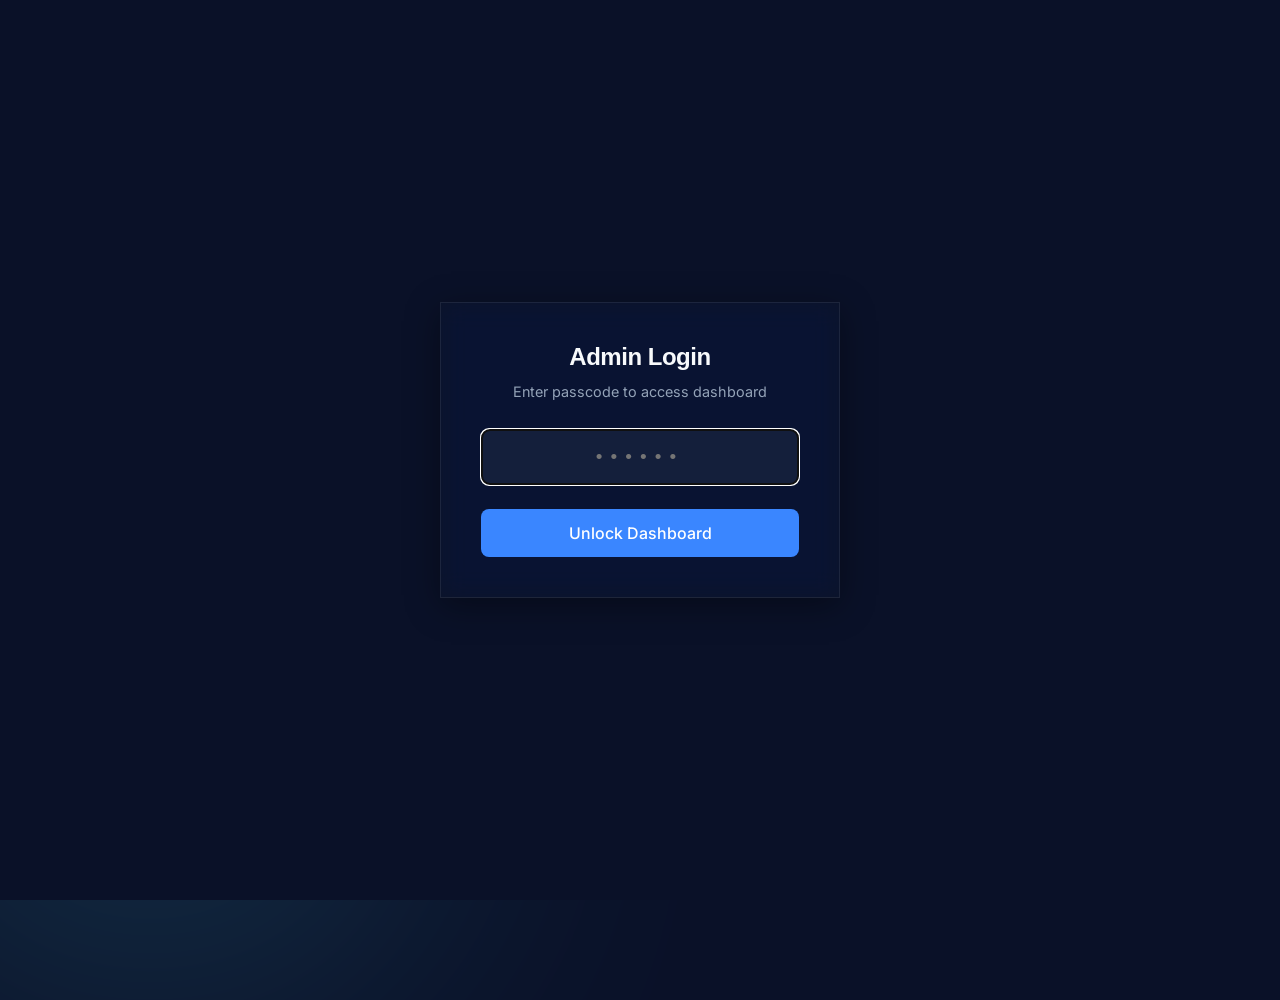
<file: admin.html>
<!DOCTYPE html>
<html lang="en">

<head>
    <meta charset="UTF-8">
    <meta name="viewport" content="width=device-width, initial-scale=1.0">
    <title>Crown Admin Dashboard</title>
    <link rel="stylesheet" href="https://cdnjs.cloudflare.com/ajax/libs/font-awesome/6.4.0/css/all.min.css">
    <link href="https://fonts.googleapis.com/css2?family=Inter:wght@300;400;500;600;700;800&display=swap"
        rel="stylesheet">
    <link rel="stylesheet" href="style.css">
    <style>
        /* Admin specific overrides */
        body {
            padding-top: 100px;
        }

        .admin-header {
            display: flex;
            justify-content: space-between;
            align-items: center;
            margin-bottom: 40px;
        }

        .orders-table-wrapper {
            background: rgba(255, 255, 255, 0.02);
            border: 1px solid var(--border-glass);
            border-radius: var(--radius-lg);
            overflow-x: auto;
            padding: 20px;
        }

        body.light-theme .orders-table-wrapper {
            background: white;
            border: 1px solid rgba(0, 0, 0, 0.1);
        }

        table {
            width: 100%;
            border-collapse: collapse;
            text-align: left;
        }

        th,
        td {
            padding: 16px;
            border-bottom: 1px solid var(--border-glass);
        }

        body.light-theme th,
        body.light-theme td {
            border-bottom: 1px solid rgba(0, 0, 0, 0.1);
            color: var(--light-text-secondary);
        }

        th {
            font-weight: 600;
            color: white;
            white-space: nowrap;
        }

        body.light-theme th {
            color: var(--light-text-primary);
        }

        .status-badge {
            padding: 4px 12px;
            border-radius: 20px;
            font-size: 0.85rem;
            font-weight: 600;
        }

        .status-pending {
            background: rgba(245, 158, 11, 0.2);
            color: #f59e0b;
        }

        .status-active {
            background: rgba(16, 185, 129, 0.2);
            color: #10b981;
        }

        .status-completed {
            background: rgba(34, 197, 94, 0.2);
            color: #22c55e;
        }

        .status-cancelled {
            background: rgba(239, 68, 68, 0.2);
            color: #ef4444;
        }

        .action-btn {
            padding: 6px 12px;
            border-radius: 8px;
            font-size: 0.8rem;
            border: 1px solid var(--border-glass);
            background: rgba(255, 255, 255, 0.05);
            color: white;
            cursor: pointer;
            transition: all 0.2s ease;
            margin-right: 4px;
        }

        .action-btn:hover {
            background: var(--primary-accent);
            border-color: var(--primary-accent);
        }

        .action-approve {
            color: #10b981;
        }

        .action-complete {
            color: #3b82f6;
        }

        .action-cancel {
            color: #ef4444;
        }

        /* Login Overlay */
        .login-overlay {
            position: fixed;
            top: 0;
            left: 0;
            width: 100%;
            height: 100%;
            background: var(--bg-color);
            z-index: 3000;
            display: flex;
            align-items: center;
            justify-content: center;
            transition: opacity 0.5s ease, visibility 0.5s ease;
        }

        .login-overlay.hidden {
            opacity: 0;
            visibility: hidden;
            pointer-events: none;
        }

        .login-card {
            width: 90%;
            max-width: 400px;
            padding: 40px;
            text-align: center;
        }

        .login-input {
            width: 100%;
            padding: 16px;
            border-radius: var(--radius-md);
            background: rgba(255, 255, 255, 0.05);
            border: 1px solid var(--border-glass);
            color: white;
            font-size: 1.2rem;
            text-align: center;
            margin: 24px 0;
            letter-spacing: 0.5rem;
        }

        .login-btn {
            width: 100%;
            justify-content: center;
        }

        /* Settings Icon */
        .settings-btn {
            background: transparent;
            border: 1px solid var(--border-glass);
            color: white;
            padding: 8px 12px;
            border-radius: 50%;
            cursor: pointer;
            transition: all 0.3s ease;
            margin-left: 8px;
            /* Offset from theme toggle */
        }

        .settings-btn:hover {
            background: var(--primary-accent);
            border-color: var(--primary-accent);
        }

        .dashboard-content {
            display: none;
        }

        .dashboard-content.visible {
            display: block;
        }

        .empty-state {
            text-align: center;
            padding: 60px 20px;
            color: var(--text-secondary);
        }
    </style>
</head>

<body>
    <!-- Background Elements -->
    <div class="background-mesh"></div>
    <div class="blob blob-1"></div>
    <div class="blob blob-2"></div>

    <nav class="glass" style="padding: 10px 0; background: rgba(5, 11, 24, 0.95);">
        <div class="container" style="display: flex; justify-content: space-between; align-items: center; width: 100%;">
            <a href="index.html" class="logo-container">
                <div class="orb-ring"></div>
                <span class="logo">Crown Graphics</span>
            </a>
            <div style="display: flex; align-items: center; gap: 16px;">
                <button id="openSettingsBtn" class="settings-btn" title="Admin Settings">
                    <i class="fas fa-cog"></i>
                </button>
                <button id="themeToggle" class="theme-btn" title="Toggle Light/Dark Mode">
                    <i class="fas fa-sun" style="display: none;"></i>
                    <i class="fas fa-moon"></i>
                </button>
                <a href="index.html" class="cta-button"
                    style="background: transparent; border: 1px solid var(--border-glass); color: white;">Back to
                    Site</a>
            </div>
        </div>
    </nav>

    <!-- Login Overlay -->
    <div id="loginOverlay" class="login-overlay">
        <div class="glass login-card">
            <h2 style="margin-bottom: 8px;">Admin Login</h2>
            <p style="color: var(--text-secondary); font-size: 0.9rem;">Enter passcode to access dashboard</p>
            <form id="loginForm">
                <input type="password" id="adminPassword" class="login-input" placeholder="••••••" maxlength="6"
                    required autofocus>
                <button type="submit" class="cta-button login-btn">Unlock Dashboard</button>
            </form>
            <p id="loginError" style="color: #ef4444; font-size: 0.85rem; margin-top: 16px; display: none;">Invalid
                password. Try again.</p>
        </div>
    </div>

    <!-- Main Content Wrapped -->
    <div id="dashboardContent" class="dashboard-content">
        <main class="container">
            <div class="admin-header">
                <div>
                    <h1 style="font-size: 2.5rem; margin-bottom: 8px;">Order Dashboard</h1>
                    <p style="color: var(--text-secondary);">Simulated backend viewing orders from localStorage.</p>
                </div>
                <button id="clearDataBtn" class="cta-button" style="background: #ef4444; border: none;"><i
                        class="fas fa-trash"></i> Clear All Data</button>
            </div>

            <div class="orders-table-wrapper">
                <table id="ordersTable">
                    <thead>
                        <tr>
                            <th>Order ID</th>
                            <th>Date</th>
                            <th>Service Target</th>
                            <th>Details (Scope / Priority)</th>
                            <th>Contact (Email / Method)</th>
                            <th>Custom Requirements</th>
                            <th>Status</th>
                            <th>Actions</th>
                        </tr>
                    </thead>
                    <tbody id="ordersBody">
                        <!-- Populated by admin.js -->
                    </tbody>
                </table>
                <div id="emptyState" class="empty-state" style="display: none;">
                    <i class="fas fa-inbox" style="font-size: 3rem; margin-bottom: 16px; opacity: 0.5;"></i>
                    <h3>No orders found</h3>
                    <p>Go to the main site and submit a quote request to see it appear here.</p>
                </div>
            </div>
    </div>

    <!-- Settings Modal -->
    <div id="settingsModal" class="modal-overlay">
        <div class="modal-content glass">
            <button id="closeSettings" class="close-modal"><i class="fas fa-times"></i></button>
            <h2>Admin Settings</h2>
            <p style="color: var(--text-secondary); margin-bottom: 24px;">Manage your dashboard security.</p>

            <form id="changePasswordForm" class="contact-form">
                <div class="form-group">
                    <label>Current Password</label>
                    <input type="password" id="currPwd" placeholder="••••••" required>
                </div>
                <div class="form-group">
                    <label>New Password</label>
                    <input type="password" id="newPwd" placeholder="6-digit passcode" maxlength="6" required>
                </div>
                <button type="submit" class="cta-button">Update Password</button>
            </form>
        </div>
    </div>

    <script src="admin.js"></script>
</body>

</html>
</file>
<file: style.css>
:root {
    /* Premium Agency Color Palette (Dark Navy & Soft Blue) */
    --bg-color: #0A1128;
    /* Deep Navy Background */
    --surface-glass: rgba(16, 24, 46, 0.7);
    /* Subtle Navy Glass */
    --surface-glass-hover: rgba(28, 42, 70, 0.8);
    --border-glass: rgba(255, 255, 255, 0.08);

    --primary-accent: #3A86FF;
    /* Professional Soft Blue */
    --primary-accent-glow: rgba(58, 134, 255, 0.15);
    /* Subdued glow */

    --secondary-accent: #48CAE4;
    /* Lighter Cyan for subtle contrasts */
    --secondary-accent-glow: rgba(72, 202, 228, 0.1);

    --text-primary: #f8fafc;
    --text-secondary: #94a3b8;
    --text-muted: #64748b;

    /* Typography - Clean, readable, professional */
    --font-main: 'Inter', sans-serif;
    --font-heading: 'Plus Jakarta Sans', sans-serif;
    /* Adds a touch of modern geometry */
    --font-ui: 'Inter', sans-serif;

    --font-weight-light: 300;
    --font-weight-regular: 400;
    --font-weight-medium: 500;
    --font-weight-semibold: 600;
    --font-weight-bold: 700;

    /* Spacing & Borders - More generous padding, softer edges */
    --radius-xl: 24px;
    --radius-lg: 16px;
    --radius-md: 8px;
    --nav-height: 80px;
    /* Slightly taller for breathing room */
}

/* --- Global Resets & Typography --- */
* {
    margin: 0;
    padding: 0;
    box-sizing: border-box;
}

body {
    font-family: var(--font-main);
    background-color: var(--bg-color);
    color: var(--text-primary);
    line-height: 1.7;
    /* Increased for readability */
    overflow-x: hidden;
    -webkit-font-smoothing: antialiased;
    -moz-osx-font-smoothing: grayscale;
}

h1,
h2,
h3,
h4,
h5,
h6 {
    font-family: var(--font-heading);
    color: var(--text-primary);
    line-height: 1.2;
    font-weight: var(--font-weight-bold);
    letter-spacing: -0.02em;
    /* Tighter letter spacing for headings */
}

h2.section-title {
    font-size: 2.5rem;
    text-align: center;
    margin-bottom: 60px;
    /* More breathing room */
}

a {
    color: var(--text-primary);
    text-decoration: none;
    transition: color 0.3s ease;
}

p {
    color: var(--text-secondary);
    font-size: 1.05rem;
}

/* Base structural elements */
.container {
    max-width: 1200px;
    margin: 0 auto;
    padding: 0 5%;
}

section {
    padding: 100px 0;
    /* Huge padding for premium feel */
    position: relative;
    z-index: 10;
}

/* Feature Ribbon Under Video */
.highlight-ribbon {
    display: flex;
    justify-content: center;
    align-items: center;
    gap: 40px;
    flex-wrap: wrap;
    padding: 24px;
    margin-bottom: 40px;
    border-radius: var(--radius-md);
    background: linear-gradient(135deg, rgba(14, 165, 233, 0.1), rgba(192, 132, 252, 0.1));
    border: 1px solid rgba(14, 165, 233, 0.2);
    box-shadow: 0 10px 30px rgba(0, 0, 0, 0.5), 0 0 20px rgba(14, 165, 233, 0.1) inset;
    animation: ribbonGlow 4s infinite alternate ease-in-out;
}

@keyframes ribbonGlow {
    from {
        box-shadow: 0 10px 30px rgba(0, 0, 0, 0.5), 0 0 10px rgba(14, 165, 233, 0.1) inset;
        border-color: rgba(14, 165, 233, 0.2);
    }

    to {
        box-shadow: 0 10px 30px rgba(0, 0, 0, 0.5), 0 0 30px rgba(192, 132, 252, 0.2) inset;
        border-color: rgba(192, 132, 252, 0.4);
    }
}

.feature-item {
    display: flex;
    align-items: center;
    gap: 12px;
    font-size: 1.1rem;
    font-weight: 600;
    color: var(--text-primary);
    transition: transform 0.3s ease;
}

.feature-item:hover {
    transform: translateY(-3px);
}

.feature-item i {
    font-size: 1.4rem;
    background: linear-gradient(135deg, var(--primary-accent), var(--secondary-accent));
    -webkit-background-clip: text;
    background-clip: text;
    -webkit-text-fill-color: transparent;
    filter: drop-shadow(0 0 8px var(--primary-accent-glow));
}

/* Onboarding Overlay */
.onboarding-overlay {
    position: fixed;
    inset: 0;
    z-index: 10000;
    background: #030712;
    display: flex;
    align-items: center;
    justify-content: center;
    opacity: 0;
    visibility: hidden;
    transition: all 0.6s cubic-bezier(0.4, 0, 0.2, 1);
}

.onboarding-overlay.active {
    opacity: 1;
    visibility: visible;
}

.onboarding-content {
    width: 90%;
    max-width: 500px;
    padding: 48px;
    border-radius: var(--radius-xl);
    text-align: center;
    position: relative;
    z-index: 10001;
}

.onboarding-header {
    margin-bottom: 40px;
}

.onboarding-form {
    display: flex;
    flex-direction: column;
    gap: 24px;
    text-align: left;
}

/* Choices.js Customization */
.choices {
    margin-bottom: 0;
}

.choices__inner {
    background: rgba(255, 255, 255, 0.05) !important;
    border: 1px solid var(--border-glass) !important;
    border-radius: var(--radius-md) !important;
    padding: 12px 16px !important;
    min-height: 52px !important;
    color: white !important;
}

.choices__list--dropdown {
    background: #0f172a !important;
    border: 1px solid var(--border-glass) !important;
    border-radius: var(--radius-md) !important;
    box-shadow: 0 10px 30px rgba(0, 0, 0, 0.5) !important;
    z-index: 10002 !important;
}

.choices__item--selectable {
    padding: 10px 16px !important;
    transition: background 0.2s ease !important;
}

.choices__item--selectable.is-highlighted {
    background: var(--primary-accent) !important;
}

.choices__input {
    background: transparent !important;
    color: white !important;
}

.onboarding-overlay .choices__inner {
    background: rgba(255, 255, 255, 0.08) !important;
}

/* Glassmorphism Utility EXTREME */
.glass {
    background: rgba(15, 23, 42, 0.5);
    backdrop-filter: blur(12px) saturate(180%);
    -webkit-backdrop-filter: blur(12px) saturate(180%);
    border: 1px solid rgba(255, 255, 255, 0.08);
    box-shadow: 0 8px 32px 0 rgba(0, 0, 0, 0.37);
}

.glass-premium {
    background: linear-gradient(135deg, rgba(255, 255, 255, 0.08), rgba(255, 255, 255, 0.02));
    backdrop-filter: blur(20px) saturate(180%);
    -webkit-backdrop-filter: blur(20px) saturate(180%);
    border: 1px solid rgba(255, 255, 255, 0.15);
    box-shadow: 0 8px 32px 0 rgba(0, 0, 0, 0.4);
}

/* Aurora Background for Hero */
.hero-aurora {
    position: absolute;
    inset: 0;
    overflow: hidden;
    z-index: -1;
}

.aurora-blob {
    position: absolute;
    width: 60vw;
    height: 60vw;
    border-radius: 50%;
    filter: blur(80px);
    opacity: 0.15;
    animation: auroraFloat 20s infinite alternate ease-in-out;
}

.aurora-1 {
    top: -20%;
    left: -10%;
    background: var(--primary-accent);
    animation-delay: 0s;
}

.aurora-2 {
    bottom: -10%;
    right: -10%;
    background: var(--secondary-accent);
    animation-delay: -5s;
}

@keyframes auroraFloat {
    0% {
        transform: translate(0, 0) scale(1);
    }

    33% {
        transform: translate(10%, 10%) scale(1.1);
    }

    66% {
        transform: translate(-5%, 15%) scale(0.9);
    }

    100% {
        transform: translate(0, 0) scale(1);
    }
}

/* Video Showcase & Cyber Mesh Animation */
.video-showcase {
    position: relative;
    border-radius: var(--radius-lg);
    overflow: hidden;
    margin-bottom: 40px;
    box-shadow: 0 25px 50px -12px rgba(0, 0, 0, 0.7);
}

.video-overlay-content {
    position: absolute;
    top: 0;
    left: 0;
    width: 100%;
    height: 100%;
    display: flex;
    justify-content: center;
    align-items: center;
    z-index: 2;
}

.cyber-mesh-container {
    position: relative;
    width: 100%;
    height: 100%;
    display: flex;
    justify-content: center;
    align-items: center;
    overflow: hidden;
}

.mesh-layer {
    position: absolute;
    width: 100%;
    height: 100%;
    background: radial-gradient(circle at center, transparent 30%, rgba(2, 6, 23, 0.6) 100%),
        linear-gradient(45deg, rgba(14, 165, 233, 0.1) 25%, transparent 25%),
        linear-gradient(-45deg, rgba(192, 132, 252, 0.1) 25%, transparent 25%);
    background-size: 60px 60px;
    animation: meshShift 20s linear infinite;
    opacity: 0.5;
}

@keyframes meshShift {
    from {
        background-position: 0 0;
    }

    to {
        background-position: 120px 120px;
    }
}

.floating-particles span {
    position: absolute;
    width: 4px;
    height: 4px;
    background: var(--primary-accent);
    border-radius: 50%;
    filter: blur(3px);
    box-shadow: 0 0 10px var(--primary-accent);
    animation: particleFloat 10s infinite linear;
}

.floating-particles span:nth-child(1) {
    left: 10%;
    animation-delay: 0s;
}

.floating-particles span:nth-child(2) {
    left: 40%;
    animation-delay: 2s;
}

.floating-particles span:nth-child(3) {
    left: 70%;
    animation-delay: 4s;
}

.floating-particles span:nth-child(4) {
    left: 90%;
    animation-delay: 6s;
}

@keyframes particleFloat {
    0% {
        transform: translateY(100%) scale(0);
        opacity: 0;
    }

    100% {
        transform: translateY(-100%) scale(1.5);
        opacity: 0;
    }
}

/* Layout Utilities */
.container {
    max-width: 1200px;
    margin: 0 auto;
    padding: 0 24px;
}

section {
    padding: 100px 0;
}

/* Animations */
@keyframes fadeInUp {
    from {
        opacity: 0;
        transform: translateY(30px);
    }

    to {
        opacity: 1;
        transform: translateY(0);
    }
}

/* Reveal on Scroll Animations */
.reveal {
    opacity: 0;
    transition: all 1s cubic-bezier(0.19, 1, 0.22, 1);
}

.reveal-up {
    transform: translateY(50px);
}

.reveal-left {
    transform: translateX(-50px);
}

.reveal-right {
    transform: translateX(50px);
}

.reveal-scale {
    transform: scale(0.9);
}

.reveal.active {
    opacity: 1;
    transform: translate(0, 0) scale(1);
}

/* Staggered Delays for Grid Items */
.reveal-delay-1 {
    transition-delay: 0.1s;
}

.reveal-delay-2 {
    transition-delay: 0.2s;
}

.reveal-delay-3 {
    transition-delay: 0.3s;
}

.reveal-delay-4 {
    transition-delay: 0.4s;
}

.reveal-delay-5 {
    transition-delay: 0.5s;
}

@keyframes float {
    0% {
        transform: translateY(0px);
    }

    50% {
        transform: translateY(-20px);
    }

    100% {
        transform: translateY(0px);
    }
}

.animate-fade-in {
    animation: fadeInUp 0.8s ease forwards;
}

/* Navbar */
nav {
    height: var(--nav-height);
    position: fixed;
    top: 0;
    left: 0;
    right: 0;
    z-index: 1000;
    display: flex;
    align-items: center;
    transition: all 0.3s ease;
}

nav .container {
    display: flex;
    justify-content: space-between;
    align-items: center;
    width: 100%;
}

.logo {
    font-size: 1.5rem;
    font-weight: 700;
    background: linear-gradient(to right, var(--primary-accent), var(--secondary-accent));
    -webkit-background-clip: text;
    background-clip: text;
    -webkit-text-fill-color: transparent;
    position: relative;
    z-index: 2;
}

/* Orb Animation */
.logo-container {
    position: relative;
    display: flex;
    align-items: center;
    justify-content: center;
    text-decoration: none;
    padding: 10px 20px;
}

.orb-ring {
    position: absolute;
    width: 60px;
    height: 60px;
    border-radius: 50%;
    border: 2px solid transparent;
    border-top-color: var(--primary-accent);
    border-bottom-color: var(--secondary-accent);
    animation: spinOrb 4s linear infinite;
    z-index: 1;
    opacity: 0.8;
    left: -10px;
    /* Adjust based on logo text length to circle the 'C' or whole word */
}

.orb-ring::before {
    content: '';
    position: absolute;
    top: 5px;
    left: 5px;
    right: 5px;
    bottom: 5px;
    border-radius: 50%;
    border: 2px solid transparent;
    border-left-color: var(--secondary-accent);
    border-right-color: var(--primary-accent);
    animation: spinOrbReverse 3s linear infinite;
}

@keyframes spinOrb {
    0% {
        transform: rotate(0deg);
    }

    100% {
        transform: rotate(360deg);
    }
}

@keyframes spinOrbReverse {
    0% {
        transform: rotate(360deg);
    }

    100% {
        transform: rotate(0deg);
    }
}

/* Theme Button */
.theme-btn {
    background: rgba(255, 255, 255, 0.05);
    border: 1px solid var(--border-glass);
    color: white;
    width: 42px;
    height: 42px;
    border-radius: 12px;
    display: flex;
    align-items: center;
    justify-content: center;
    cursor: pointer;
    transition: all 0.4s cubic-bezier(0.4, 0, 0.2, 1);
    backdrop-filter: blur(10px);
}

/* Google Translate Adjustments for Premium Look */
#google_translate_element {
    margin-right: 10px;
}

#google_translate_element select {
    background: rgba(15, 23, 42, 0.6) !important;
    border: 1px solid var(--border-glass) !important;
    color: var(--text-primary) !important;
    border-radius: 8px !important;
    padding: 6px 12px !important;
    font-family: var(--font-ui) !important;
    font-size: 0.85rem !important;
    outline: none !important;
    cursor: pointer !important;
    transition: all 0.3s ease !important;
}

#google_translate_element select:hover {
    background: rgba(30, 41, 59, 0.8) !important;
    border-color: var(--primary-accent) !important;
}

.goog-te-gadget {
    color: transparent !important;
    font-size: 0 !important;
}

.goog-te-gadget span {
    display: none !important;
}

.goog-te-banner-frame.skiptranslate {
    display: none !important;
}

body {
    top: 0 !important;
}

body.light-theme .theme-btn {
    background: white;
    color: var(--primary-accent);
    border-color: rgba(0, 0, 0, 0.08);
    box-shadow: 0 4px 12px rgba(0, 0, 0, 0.05);
}

.theme-btn:hover {
    transform: translateY(-2px);
    background: var(--primary-accent);
    color: white;
    box-shadow: 0 8px 16px var(--primary-accent-glow);
}

/* Dropdown & Mega Menu */
.dropdown {
    position: relative;
    display: inline-block;
}

.dropbtn {
    display: flex;
    align-items: center;
    height: 100%;
    cursor: pointer;
}

.dropdown-content {
    display: none;
    position: absolute;
    top: 100%;
    left: 50%;
    transform: translateX(-50%) translateY(20px);
    width: 900px;
    padding: 32px;
    background: #0a0f1e;
    /* Solid dark background for visibility */
    border-radius: var(--radius-lg);
    border: 1px solid rgba(255, 255, 255, 0.1);
    box-shadow: 0 20px 50px rgba(0, 0, 0, 0.8);
    opacity: 0;
    visibility: hidden;
    transition: all 0.3s ease;
    z-index: 1000;
}

.dropdown:hover .dropdown-content {
    display: block;
    opacity: 1;
    visibility: visible;
    transform: translateX(-50%) translateY(0);
}

.mega-menu {
    display: grid;
    grid-template-columns: repeat(4, 1fr);
    gap: 32px;
}

.mega-column h3 {
    font-size: 1.1rem;
    color: var(--text-primary);
    margin-bottom: 20px;
    display: flex;
    align-items: center;
    gap: 10px;
    border-bottom: 1px solid var(--border-glass);
    padding-bottom: 10px;
}

.mega-column h3 i {
    color: var(--secondary-accent);
}

.mega-column a {
    display: block;
    color: #e2e8f0;
    /* Lighter text for contrast */
    text-decoration: none;
    padding: 8px 0;
    font-size: 0.95rem;
    transition: all 0.3s ease;
}

.mega-column a:hover {
    color: var(--primary-accent);
    transform: translateX(5px);
}

.nav-links {
    display: flex;
    gap: 32px;
}

.nav-links a {
    color: var(--text-secondary);
    text-decoration: none;
    font-weight: 500;
    transition: color 0.3s ease;
}

.nav-links a:hover {
    color: var(--text-primary);
}

.cta-button {
    display: inline-block;
    padding: 14px 28px;
    background: var(--primary-accent);
    color: #fff;
    font-family: var(--font-ui);
    font-weight: var(--font-weight-medium);
    border-radius: var(--radius-md);
    border: none;
    cursor: pointer;
    transition: all 0.3s ease;
    text-align: center;
    font-size: 1rem;
}

.cta-button:hover {
    background: #2563EB;
    /* Slightly darker blue */
    transform: translateY(-2px);
    box-shadow: 0 8px 20px rgba(58, 134, 255, 0.2);
}

.cta-outline {
    background: transparent;
    border: 1px solid var(--border-glass);
    color: var(--text-primary);
}

.cta-outline:hover {
    background: rgba(255, 255, 255, 0.05);
    transform: translateY(-2px);
    box-shadow: none;
}

/* Hero Section */
.hero {
    height: 100vh;
    display: flex;
    align-items: center;
    position: relative;
    overflow: hidden;
}

.hero-content {
    max-width: 800px;
}

.hero h1 {
    font-size: 4.5rem;
    line-height: 1.1;
    margin-bottom: 24px;
    font-weight: 800;
}

.hero h1 span {
    display: block;
    background: linear-gradient(to right, var(--primary-accent), var(--secondary-accent));
    -webkit-background-clip: text;
    background-clip: text;
    -webkit-text-fill-color: transparent;
}

.hero p {
    font-size: 1.25rem;
    color: var(--text-secondary);
    margin-bottom: 40px;
}

/* Gradient Blobs */
.blob {
    position: absolute;
    width: 500px;
    height: 500px;
    background: var(--primary-accent);
    filter: blur(150px);
    opacity: 0.2;
    z-index: -1;
    border-radius: 50%;
}

.blob-1 {
    top: -100px;
    right: -100px;
    background: var(--primary-accent);
}

.blob-2 {
    bottom: -100px;
    left: -100px;
    background: var(--secondary-accent);
}

/* Extensive Services */
.extensive-services .container {
    max-width: 1400px;
}

.category-group {
    margin-bottom: 80px;
}

.category-header {
    display: flex;
    align-items: center;
    gap: 16px;
    margin-bottom: 32px;
    padding-bottom: 16px;
    border-bottom: 1px solid var(--border-glass);
}

.category-header i {
    font-size: 2.5rem;
    background: linear-gradient(to right, var(--primary-accent), var(--secondary-accent));
    -webkit-background-clip: text;
    background-clip: text;
    -webkit-text-fill-color: transparent;
}

.category-header h3 {
    font-size: 2rem;
}

.subcategory-grid {
    display: grid;
    grid-template-columns: repeat(auto-fill, minmax(280px, 1fr));
    gap: 20px;
}

/* Bento Grid System */
.bento-grid {
    display: grid;
    grid-template-columns: repeat(4, 1fr);
    grid-auto-rows: minmax(200px, auto);
    gap: 24px;
    margin-top: 40px;
}

.bento-item {
    position: relative;
    border-radius: var(--radius-lg);
    overflow: hidden;
    transition: all 0.5s cubic-bezier(0.4, 0, 0.2, 1);
    padding: 32px;
}

.bento-item:hover {
    transform: scale(1.02);
}

.bento-span-2 {
    grid-column: span 2;
}

.bento-row-2 {
    grid-row: span 2;
}

@media (max-width: 1024px) {
    .bento-grid {
        grid-template-columns: repeat(2, 1fr);
    }
}

@media (max-width: 640px) {
    .bento-grid {
        grid-template-columns: 1fr;
    }

    .bento-span-2 {
        grid-column: span 1;
    }
}

.sub-card {
    padding: 24px;
    border-radius: var(--radius-md);
    transition: all 0.4s cubic-bezier(0.175, 0.885, 0.32, 1.275);
    cursor: pointer;
    position: relative;
    overflow: hidden;
    height: 100%;
    display: flex;
    flex-direction: column;
}

.sub-card::before {
    content: '';
    position: absolute;
    inset: 0;
    background: linear-gradient(135deg, var(--primary-accent-glow), transparent);
    opacity: 0;
    transition: opacity 0.4s ease;
}

.sub-card:hover {
    transform: translateY(-8px) rotateX(2deg);
    background: var(--surface-glass-hover);
    border-color: rgba(99, 102, 241, 0.4);
}

.sub-card:hover::before {
    opacity: 1;
}

.sub-card h4 {
    font-size: 1.4rem;
    font-weight: 700;
    margin-bottom: 12px;
    color: var(--text-primary);
    position: relative;
}

.sub-card p {
    color: var(--text-secondary);
    font-size: 0.95rem;
    position: relative;
}

/* Pricing Enhancements */
.pricing-toggle-container {
    display: flex;
    justify-content: center;
    align-items: center;
    gap: 16px;
    margin-bottom: 60px;
}

.toggle-label {
    font-weight: 600;
    color: var(--text-secondary);
    transition: color 0.3s ease;
}

.toggle-label.active {
    color: white;
}

.save-badge {
    background: var(--primary-accent);
    color: white;
    font-size: 0.7rem;
    padding: 4px 8px;
    border-radius: 12px;
    margin-left: 8px;
    vertical-align: middle;
}

/* Toggle Switch */
.switch {
    position: relative;
    display: inline-block;
    width: 60px;
    height: 34px;
}

.switch input {
    opacity: 0;
    width: 0;
    height: 0;
}

.slider {
    position: absolute;
    cursor: pointer;
    top: 0;
    left: 0;
    right: 0;
    bottom: 0;
    background-color: rgba(255, 255, 255, 0.1);
    transition: .4s;
}

.slider:before {
    position: absolute;
    content: "";
    height: 26px;
    width: 26px;
    left: 4px;
    bottom: 4px;
    background: linear-gradient(135deg, var(--primary-accent), var(--secondary-accent));
    transition: .4s;
}

input:checked+.slider {
    background-color: rgba(255, 255, 255, 0.2);
}

input:focus+.slider {
    box-shadow: 0 0 1px var(--primary-accent);
}

input:checked+.slider:before {
    transform: translateX(26px);
}

.slider.round {
    border-radius: 34px;
}

.slider.round:before {
    border-radius: 50%;
}

.expanded-pricing {
    grid-template-columns: repeat(4, 1fr);
    gap: 24px;
}

.plan-desc {
    color: var(--text-secondary);
    font-size: 0.9rem;
    margin-bottom: 24px;
    min-height: 48px;
}

@media (max-width: 1200px) {
    .expanded-pricing {
        grid-template-columns: repeat(2, 1fr);
    }
}

@media (max-width: 768px) {
    .expanded-pricing {
        grid-template-columns: 1fr;
    }
}

.pricing-grid {
    display: grid;
    grid-template-columns: repeat(auto-fit, minmax(350px, 1fr));
    gap: 32px;
    justify-content: center;
}

.pricing-card {
    padding: 48px;
    border-radius: var(--radius-lg);
    text-align: center;
    position: relative;
    overflow: hidden;
}

.pricing-card.popular {
    border: 2px solid var(--primary-accent);
    box-shadow: 0 0 40px rgba(99, 102, 241, 0.15);
}

.pricing-card:hover {
    transform: translateY(-10px);
    border-color: var(--primary-accent);
    box-shadow: 0 20px 40px rgba(0, 0, 0, 0.4), 0 0 20px var(--primary-accent-glow);
}

.about-pricing-section h2 {
    margin-bottom: 40px;
}

.model-desc h3 {
    margin-bottom: 12px;
    font-size: 1.3rem;
    display: flex;
    align-items: center;
    gap: 12px;
}

.model-desc p {
    font-size: 1rem;
    line-height: 1.7;
}

.popular-badge {
    position: absolute;
    top: 20px;
    right: -30px;
    background: var(--primary-accent);
    padding: 4px 40px;
    transform: rotate(45deg);
    font-size: 0.75rem;
    font-weight: 800;
    letter-spacing: 1px;
    box-shadow: 0 2px 10px rgba(0, 0, 0, 0.3);
}

.price {
    font-size: 3.5rem;
    font-weight: 800;
    margin: 24px 0;
}

.price span {
    font-size: 1rem;
    color: var(--text-secondary);
}

.features-list {
    list-style: none;
    margin: 32px 0;
    text-align: left;
}

.features-list li {
    margin-bottom: 16px;
    display: flex;
    align-items: center;
    gap: 12px;
}

.features-list li i {
    color: var(--secondary-accent);
}

/* Portfolio */
.portfolio-grid {
    display: grid;
    grid-template-columns: repeat(auto-fit, minmax(300px, 1fr));
    gap: 32px;
}

.portfolio-item {
    position: relative;
    border-radius: var(--radius-lg);
    overflow: hidden;
    aspect-ratio: 16 / 9;
}

.portfolio-item img {
    width: 100%;
    height: 100%;
    object-fit: cover;
    transition: transform 0.5s ease;
}

.portfolio-overlay {
    position: absolute;
    inset: 0;
    background: linear-gradient(to top, rgba(5, 11, 24, 0.9), transparent);
    display: flex;
    flex-direction: column;
    justify-content: flex-end;
    padding: 32px;
    opacity: 0;
    transition: opacity 0.3s ease;
}

.portfolio-item:hover .portfolio-overlay {
    opacity: 1;
}

.portfolio-item:hover img {
    transform: scale(1.1);
}

/* About & Blog Sections */
.about-content {
    display: grid;
    grid-template-columns: 1fr;
    gap: 48px;
    align-items: center;
}

.about-text p {
    color: var(--text-secondary);
    font-size: 1.1rem;
    margin-bottom: 24px;
    max-width: 800px;
}

.stats-row {
    display: flex;
    gap: 48px;
    margin-top: 48px;
    flex-wrap: wrap;
}

.stat h3 {
    font-size: 3rem;
    font-weight: 800;
    background: linear-gradient(to right, var(--primary-accent), var(--secondary-accent));
    -webkit-background-clip: text;
    background-clip: text;
    -webkit-text-fill-color: transparent;
    line-height: 1;
}

.stat span {
    color: var(--text-secondary);
    font-weight: 500;
    text-transform: uppercase;
    letter-spacing: 1px;
}

/* Advanced Features: Payments & Modals */
.payment-methods-bar {
    padding: 40px 0;
    text-align: center;
    border-top: 1px solid var(--border-glass);
    border-bottom: 1px solid var(--border-glass);
    background: rgba(0, 0, 0, 0.2);
}

body.light-theme .payment-methods-bar {
    background: var(--light-bg);
    border-color: var(--light-border);
}

.payment-methods-bar p {
    color: var(--text-secondary);
    margin-bottom: 20px;
    font-weight: 500;
}

.payment-icons {
    display: flex;
    justify-content: center;
    gap: 24px;
    flex-wrap: wrap;
}

.payment-icons i {
    font-size: 2.5rem;
    color: #cbd5e1;
    transition: color 0.3s ease, transform 0.3s ease;
}

body.light-theme .payment-icons i {
    color: #64748b;
}

.payment-icons i:hover {
    color: var(--primary-accent);
    transform: scale(1.1);
}

/* Quote Modal */
.modal-overlay {
    position: fixed;
    top: 0;
    left: 0;
    width: 100%;
    height: 100%;
    background: rgba(0, 0, 0, 0.8);
    backdrop-filter: blur(5px);
    z-index: 2000;
    display: flex;
    align-items: center;
    justify-content: center;
    opacity: 0;
    visibility: hidden;
    transition: all 0.3s ease;
}

.modal-overlay.active {
    opacity: 1;
    visibility: visible;
}

.modal-content {
    width: 90%;
    max-width: 600px;
    padding: 40px;
    border-radius: var(--radius-lg);
    position: relative;
    transform: translateY(50px);
    transition: transform 0.3s ease;
    max-height: 90vh;
    overflow-y: auto;
}

.modal-overlay.active .modal-content {
    transform: translateY(0);
}

body.light-theme .modal-content {
    background: white;
}

.close-modal {
    position: absolute;
    top: 20px;
    right: 20px;
    background: none;
    border: none;
    color: var(--text-secondary);
    font-size: 1.5rem;
    cursor: pointer;
    transition: color 0.3s ease;
}

.close-modal:hover {
    color: var(--primary-accent);
}

/* Contact */
.contact-container {
    max-width: 800px;
    margin: 0 auto;
    padding: 48px;
    border-radius: var(--radius-lg);
}

.contact-form {
    display: flex;
    flex-direction: column;
    gap: 24px;
}

.form-group {
    display: flex;
    flex-direction: column;
    gap: 8px;
}

.form-group label {
    font-weight: 500;
    color: var(--text-secondary);
}

.form-group input,
.form-group textarea,
.form-group select {
    padding: 16px;
    border-radius: var(--radius-md);
    background: rgba(255, 255, 255, 0.05);
    border: 1px solid var(--border-glass);
    color: white;
    font-family: inherit;
    transition: all 0.3s ease;
}

.form-group select option {
    background-color: var(--bg-color);
    /* Dark background for options */
    color: white;
}

.form-group input:focus,
.form-group textarea:focus,
.form-group select:focus {
    outline: none;
    border-color: var(--primary-accent);
    background: rgba(255, 255, 255, 0.08);
}

.submit-btn {
    align-self: flex-start;
    border: none;
    cursor: pointer;
}

/* Mobile Navigation & Responsiveness */
/* Mobile Navigation & Responsiveness */
@media (max-width: 1024px) {
    .container {
        padding: 0 20px;
    }

    .mega-menu {
        grid-template-columns: repeat(2, 1fr);
        gap: 20px;
    }

    .dropdown-content {
        width: 90vw;
        left: 50%;
        transform: translateX(-50%);
    }

    .hero h1 {
        font-size: 3.5rem;
    }
}

@media (max-width: 768px) {
    nav {
        background: rgba(5, 11, 24, 0.98) !important;
        border-bottom: 1px solid var(--border-glass);
    }

    .mobile-menu-btn {
        display: block !important;
        background: transparent;
        border: none;
        color: white;
        font-size: 1.5rem;
        cursor: pointer;
        z-index: 1001;
    }

    .nav-links {
        display: none;
        /* Hide by default */
        flex-direction: column;
        position: fixed;
        top: var(--nav-height);
        left: 0;
        width: 100%;
        height: calc(100vh - var(--nav-height));
        background: var(--bg-color);
        padding: 40px 20px;
        gap: 24px;
        overflow-y: auto;
        z-index: 1000;
        animation: slideIn 0.3s ease forwards;
    }

    @keyframes slideIn {
        from {
            transform: translateX(100%);
        }

        to {
            transform: translateX(0);
        }
    }

    .nav-links.active {
        display: flex;
    }

    .nav-links a {
        font-size: 1.5rem;
        font-weight: 600;
        color: white;
        width: 100%;
        text-align: left;
    }

    /* Handle Dropdown/Mega Menu on Mobile */
    .dropdown {
        width: 100%;
    }

    .dropdown-content {
        display: block !important;
        /* Always show in mobile list */
        position: static !important;
        width: 100% !important;
        opacity: 1 !important;
        visibility: visible !important;
        transform: none !important;
        padding: 0 !important;
        background: transparent !important;
        border: none !important;
        box-shadow: none !important;
        margin-top: 10px;
        max-height: 0;
        overflow: hidden;
        transition: max-height 0.3s ease;
    }

    /* Force mega menu items to list format */
    .mega-menu {
        grid-template-columns: 1fr;
        gap: 20px;
        padding-left: 20px;
    }

    .mega-column h3 {
        font-size: 1rem;
        margin-bottom: 10px;
    }

    .mega-column a {
        font-size: 0.9rem;
        padding: 5px 0;
    }

    /* Hero */
    .hero {
        padding-top: 120px;
        height: auto;
        min-height: 80vh;
        text-align: center;
    }

    .hero h1 {
        font-size: 2.5rem;
        margin-bottom: 20px;
    }

    .hero p {
        font-size: 1rem;
    }

    /* Sections */
    section {
        padding: 60px 0;
    }

    .section-title {
        font-size: 2rem;
        text-align: center;
    }

    /* Grid Resets */
    .subcategory-grid,
    .pricing-grid,
    .portfolio-grid,
    .expanded-pricing {
        grid-template-columns: 1fr !important;
    }

    .pricing-card {
        padding: 30px 20px;
    }

    /* Modal Adjustments */
    .modal-content {
        width: 95%;
        padding: 24px;
        margin: 20px auto;
    }

    /* Stats */
    .stats-row {
        flex-direction: column;
        align-items: center;
        text-align: center;
        gap: 30px;
    }

    /* Orb Animation fix */
    .orb-ring {
        width: 45px;
        height: 45px;
        left: -5px;
    }

    /* Contact Form */
    .contact-container {
        padding: 24px;
    }

    .submit-btn {
        width: 100%;
        justify-content: center;
    }
}

/* =========================================
   Custom Additions: Google Translate, 
   Marquee Animation, and Phone Input Fixes
   ========================================= */

/* Google Translate Overrides */
.goog-te-banner-frame.skiptranslate {
    display: none !important;
}

body {
    top: 0px !important;
}

.goog-te-gadget-simple {
    background-color: var(--surface-glass) !important;
    border: 1px solid var(--border-glass) !important;
    border-radius: var(--radius-md) !important;
    padding: 8px 12px !important;
    color: white !important;
    font-family: var(--font-main) !important;
    display: flex;
    align-items: center;
}

.goog-te-gadget-simple .goog-te-menu-value {
    color: white !important;
    text-decoration: none !important;
}

.goog-te-gadget-simple .goog-te-menu-value span {
    color: white !important;
    text-decoration: none !important;
}

.goog-te-gadget-icon {
    display: none;
}

body.light-theme .goog-te-gadget-simple {
    background-color: var(--light-surface) !important;
    border: 1px solid var(--light-border) !important;
}

body.light-theme .goog-te-gadget-simple .goog-te-menu-value,
body.light-theme .goog-te-gadget-simple .goog-te-menu-value span {
    color: var(--light-text-primary) !important;
}

/* Animated Marquee */
.marquee-wrapper {
    display: flex;
    align-items: center;
}

.marquee-content {
    display: flex;
    align-items: center;
    white-space: nowrap;
    animation: marquee-scroll 25s linear infinite;
}

.marquee-wrapper:hover .marquee-content {
    animation-play-state: paused;
}

.marquee-item {
    font-size: 1.25rem;
    font-weight: 500;
    color: white;
    margin: 0 40px;
    display: inline-flex;
    align-items: center;
    gap: 8px;
    text-shadow: 0 0 10px rgba(255, 255, 255, 0.2);
}

.marquee-item i.fa-video,
.marquee-item i.fa-film {
    color: var(--primary-accent);
}

.marquee-item i.fa-magic,
.marquee-item i.fa-play-circle {
    color: var(--secondary-accent);
}

@keyframes marquee-scroll {
    0% {
        transform: translateX(0);
    }

    100% {
        transform: translateX(-50%);
    }
}

/* Fix intlTelInput z-index globally */
.iti {
    display: block;
}

.iti__country-list {
    z-index: 9999 !important;
}

/* Service Card Thumbnails */
.service-thumbnail {
    width: 100%;
    height: 140px;
    object-fit: cover;
    border-radius: var(--radius-md) var(--radius-md) 0 0;
    margin: -24px -24px 16px -24px;
    width: calc(100% + 48px);
    transition: transform 0.5s ease;
}

.sub-card:hover .service-thumbnail {
    transform: scale(1.05);
}

/* Video Showcase Overlay */
.video-showcase {
    position: relative;
    margin-bottom: 32px;
    border-radius: var(--radius-lg);
    overflow: hidden;
    box-shadow: 0 10px 40px rgba(0, 0, 0, 0.6);
    border: 1px solid var(--border-glass);
}

.video-overlay-content {
    position: absolute;
    inset: 0;
    display: flex;
    flex-direction: column;
    align-items: center;
    justify-content: center;
    background: rgba(5, 11, 24, 0.4);
    z-index: 2;
    text-align: center;
    padding: 20px;
}

.pulsing-play-btn {
    width: 80px;
    height: 80px;
    background: rgba(255, 255, 255, 0.1);
    backdrop-filter: blur(10px);
    border: 1px solid rgba(255, 255, 255, 0.3);
    border-radius: 50%;
    display: flex;
    align-items: center;
    justify-content: center;
    color: white;
    font-size: 2rem;
    margin-bottom: 20px;
    cursor: pointer;
    animation: pulse-ring 2s infinite;
    transition: transform 0.3s ease, background 0.3s ease;
}

.pulsing-play-btn i {
    margin-left: 5px;
    /* Visual centering for play icon */
}

.pulsing-play-btn:hover {
    transform: scale(1.1);
    background: var(--primary-accent);
    border-color: var(--primary-accent);
}

.video-overlay-text h3 {
    font-size: 2rem;
    font-weight: 700;
    margin-bottom: 8px;
    text-shadow: 0 4px 10px rgba(0, 0, 0, 0.5);
}

.video-overlay-text p {
    font-size: 1.1rem;
    color: rgba(255, 255, 255, 0.9);
    max-width: 500px;
    margin: 0 auto;
}

@keyframes pulse-ring {
    0% {
        box-shadow: 0 0 0 0 rgba(255, 255, 255, 0.4);
    }

    70% {
        box-shadow: 0 0 0 20px rgba(255, 255, 255, 0);
    }

    100% {
        box-shadow: 0 0 0 0 rgba(255, 255, 255, 0);
    }
}

/* Onboarding Overlay Styles */
.onboarding-overlay {
    position: fixed;
    top: 0;
    left: 0;
    width: 100%;
    height: 100%;
    background: var(--bg-color);
    z-index: 10000;
    display: flex;
    align-items: center;
    justify-content: center;
    transition: opacity 0.8s ease, visibility 0.8s;
    visibility: hidden;
    opacity: 0;
}

.onboarding-overlay.active {
    visibility: visible;
    opacity: 1;
}

.glass-premium {
    background: rgba(255, 255, 255, 0.03);
    backdrop-filter: blur(20px);
    border: 1px solid rgba(255, 255, 255, 0.1);
    box-shadow: 0 25px 50px rgba(0, 0, 0, 0.5);
    border-radius: var(--radius-xl);
    padding: 60px;
    max-width: 600px;
    width: 90%;
    text-align: center;
}

.onboarding-content {
    display: flex;
    flex-direction: column;
    gap: 30px;
}


@keyframes fadeIn {
    from {
        opacity: 0;
        transform: translateY(20px);
    }

    to {
        opacity: 1;
        transform: translateY(0);
    }
}
</file>
